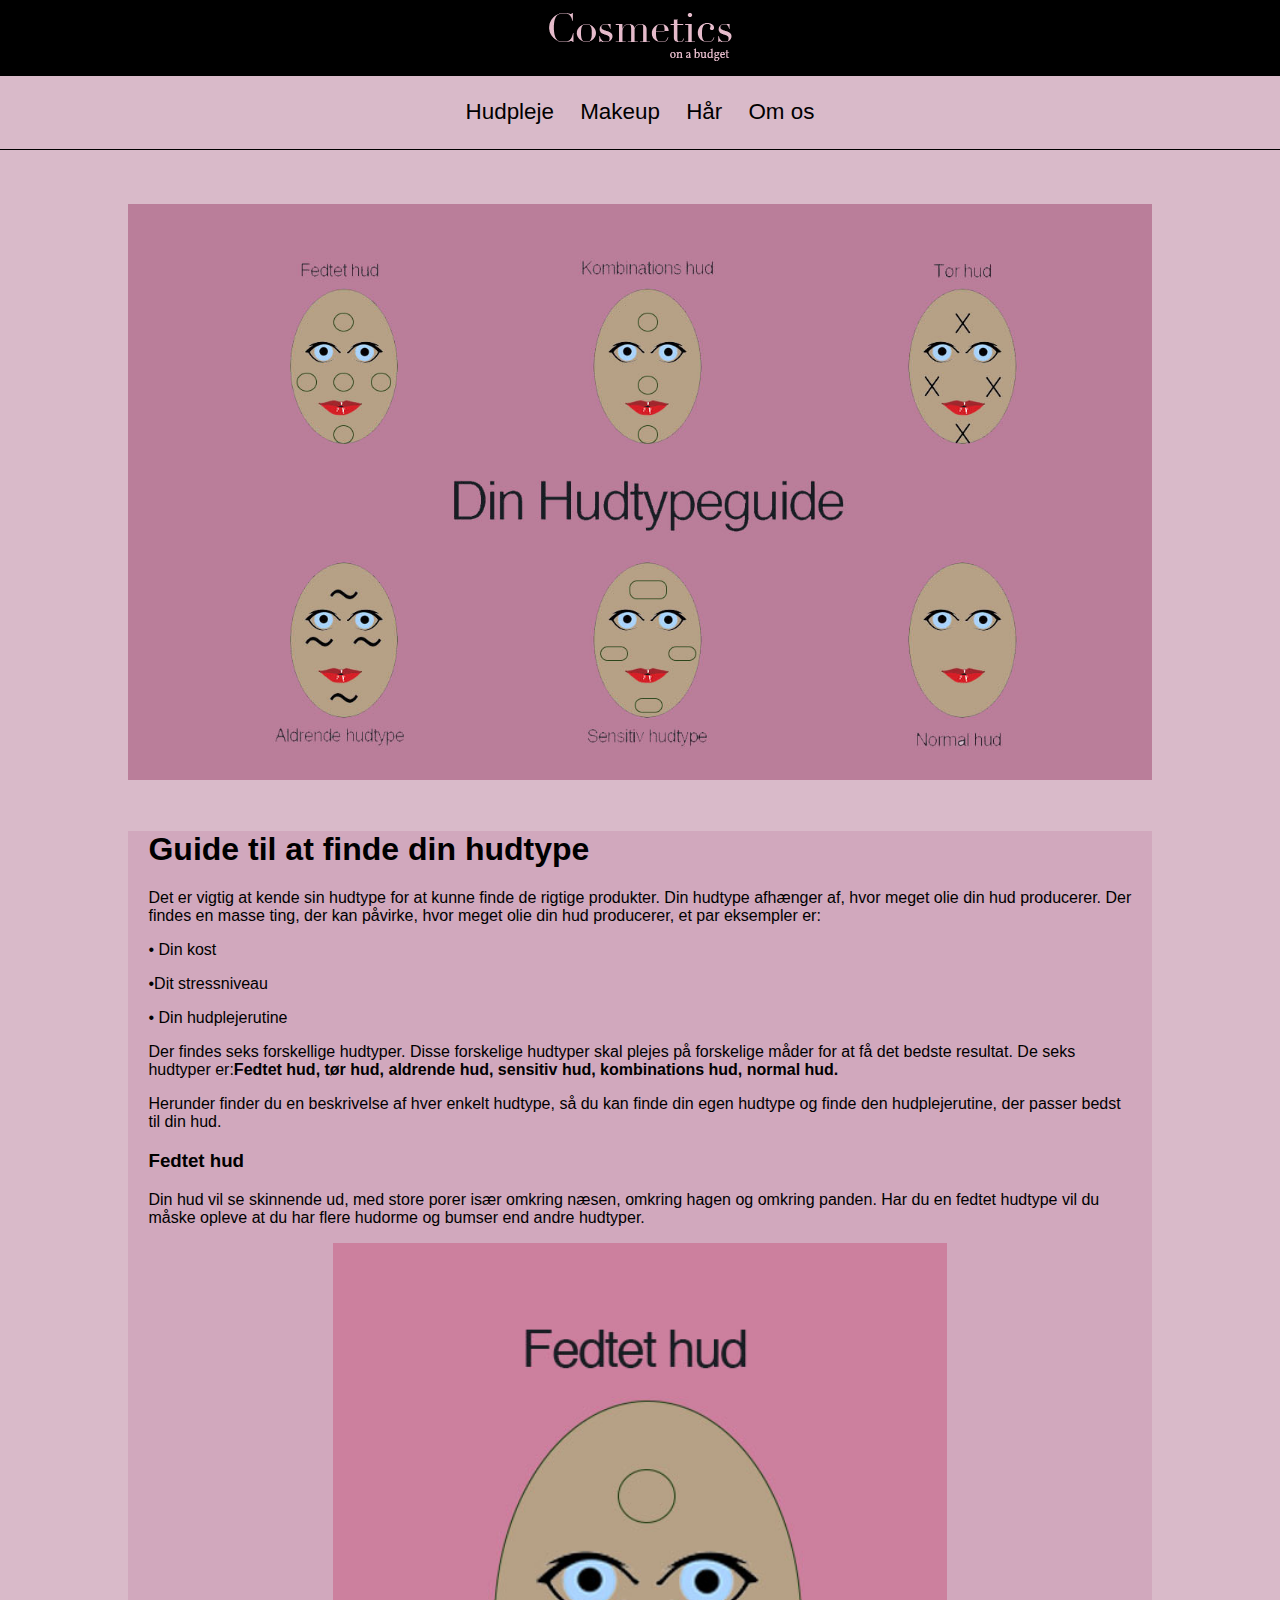
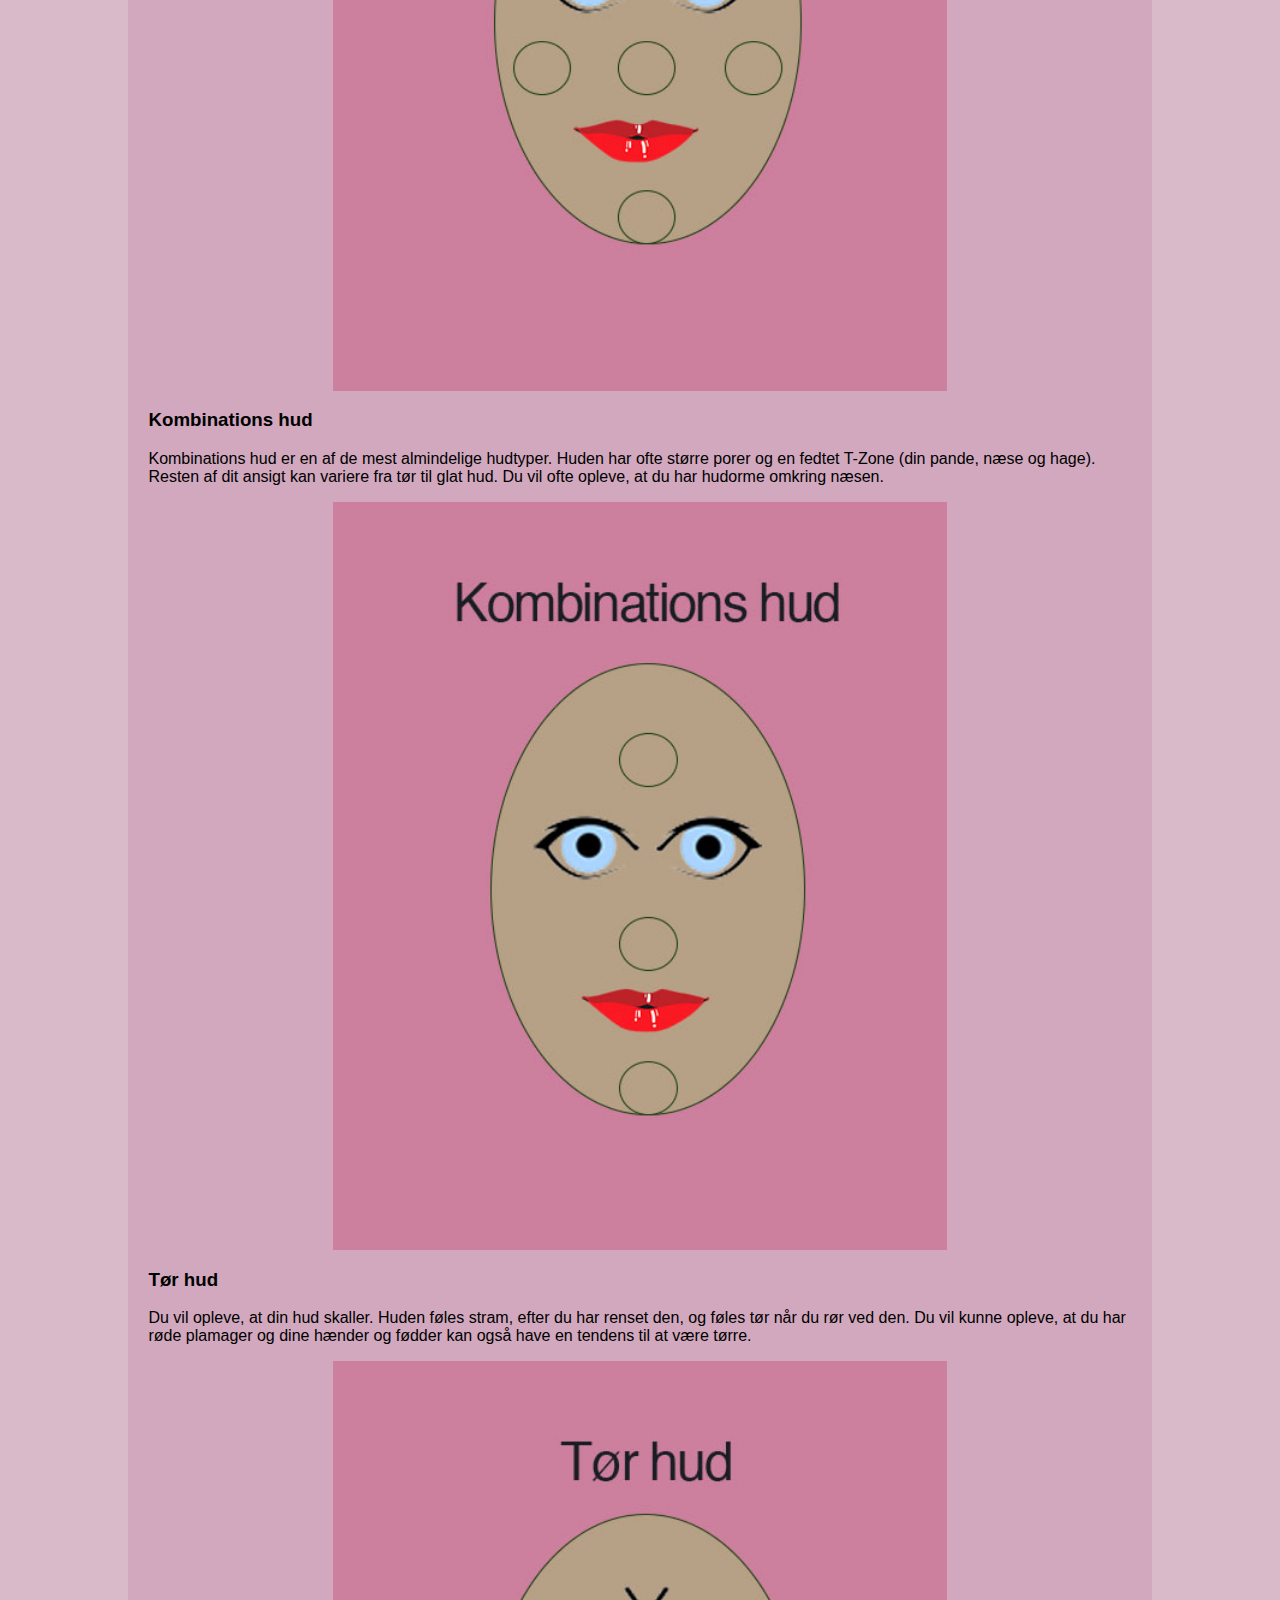
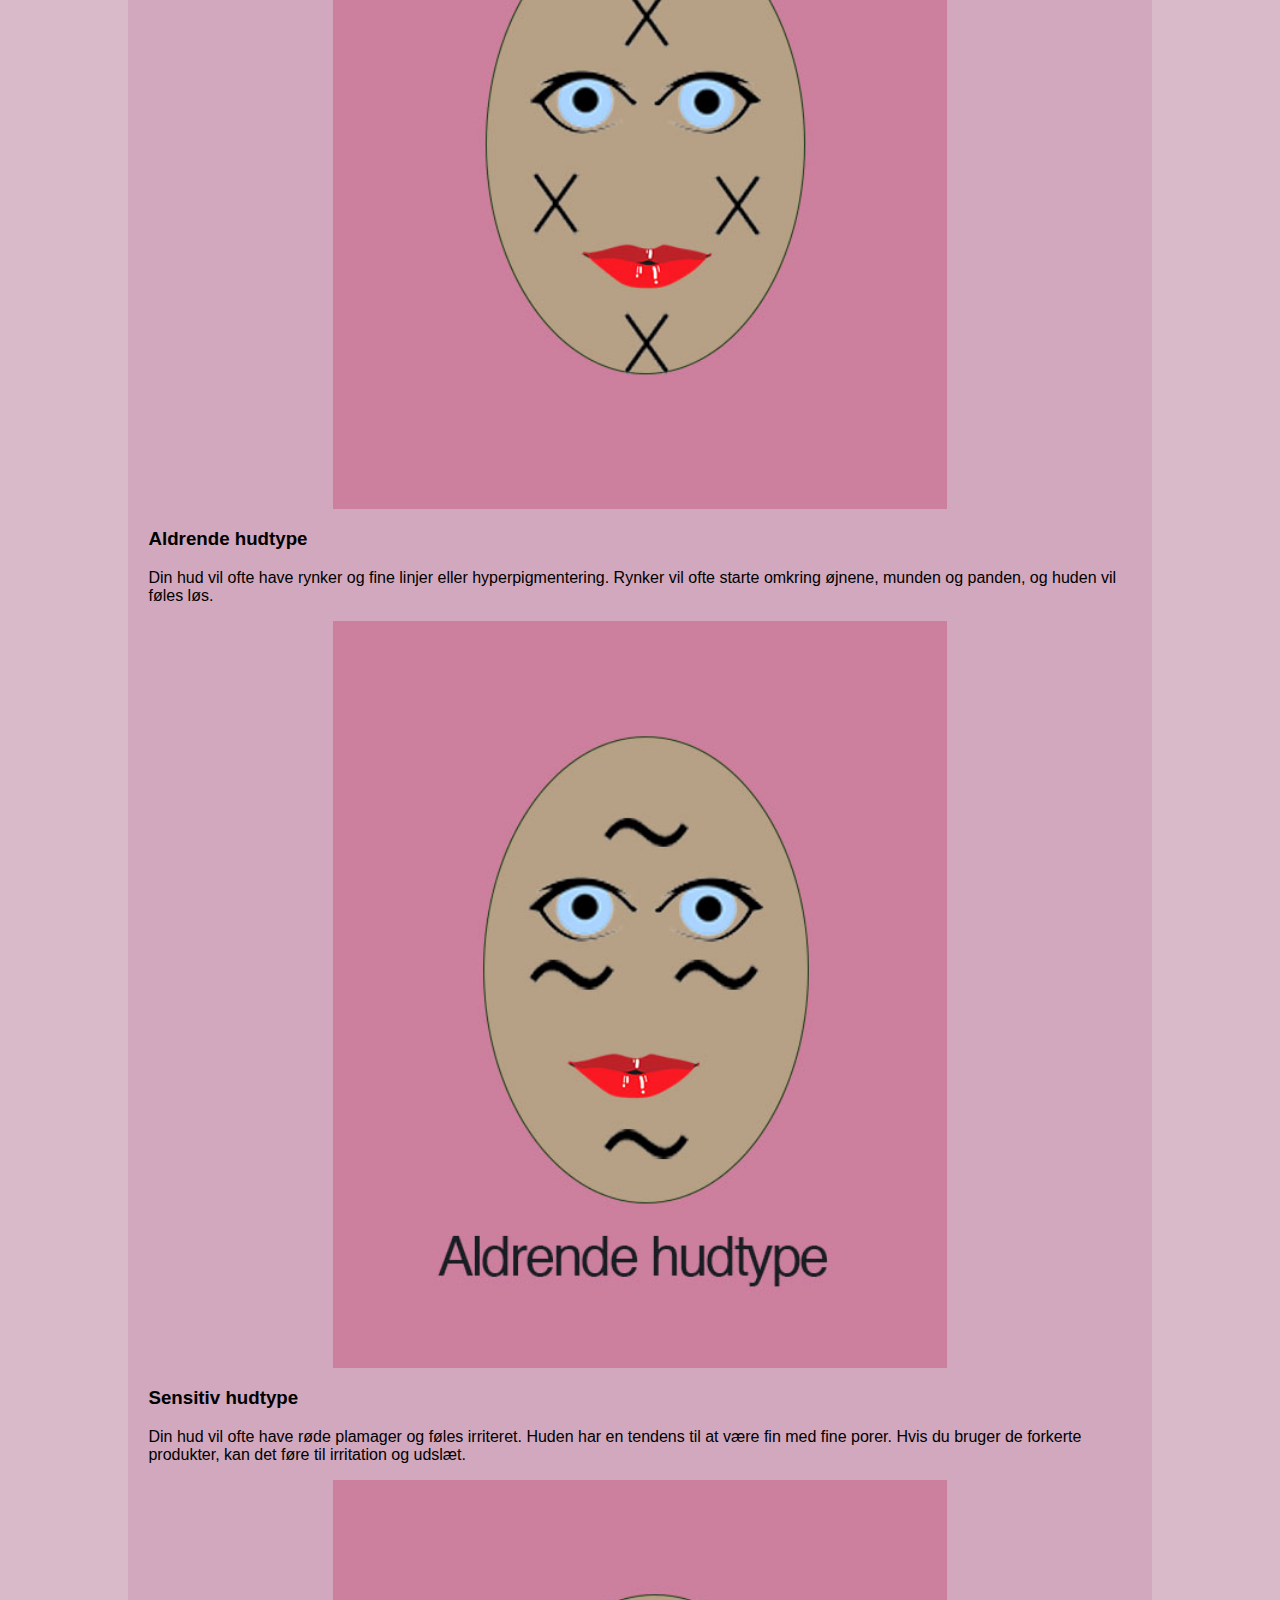
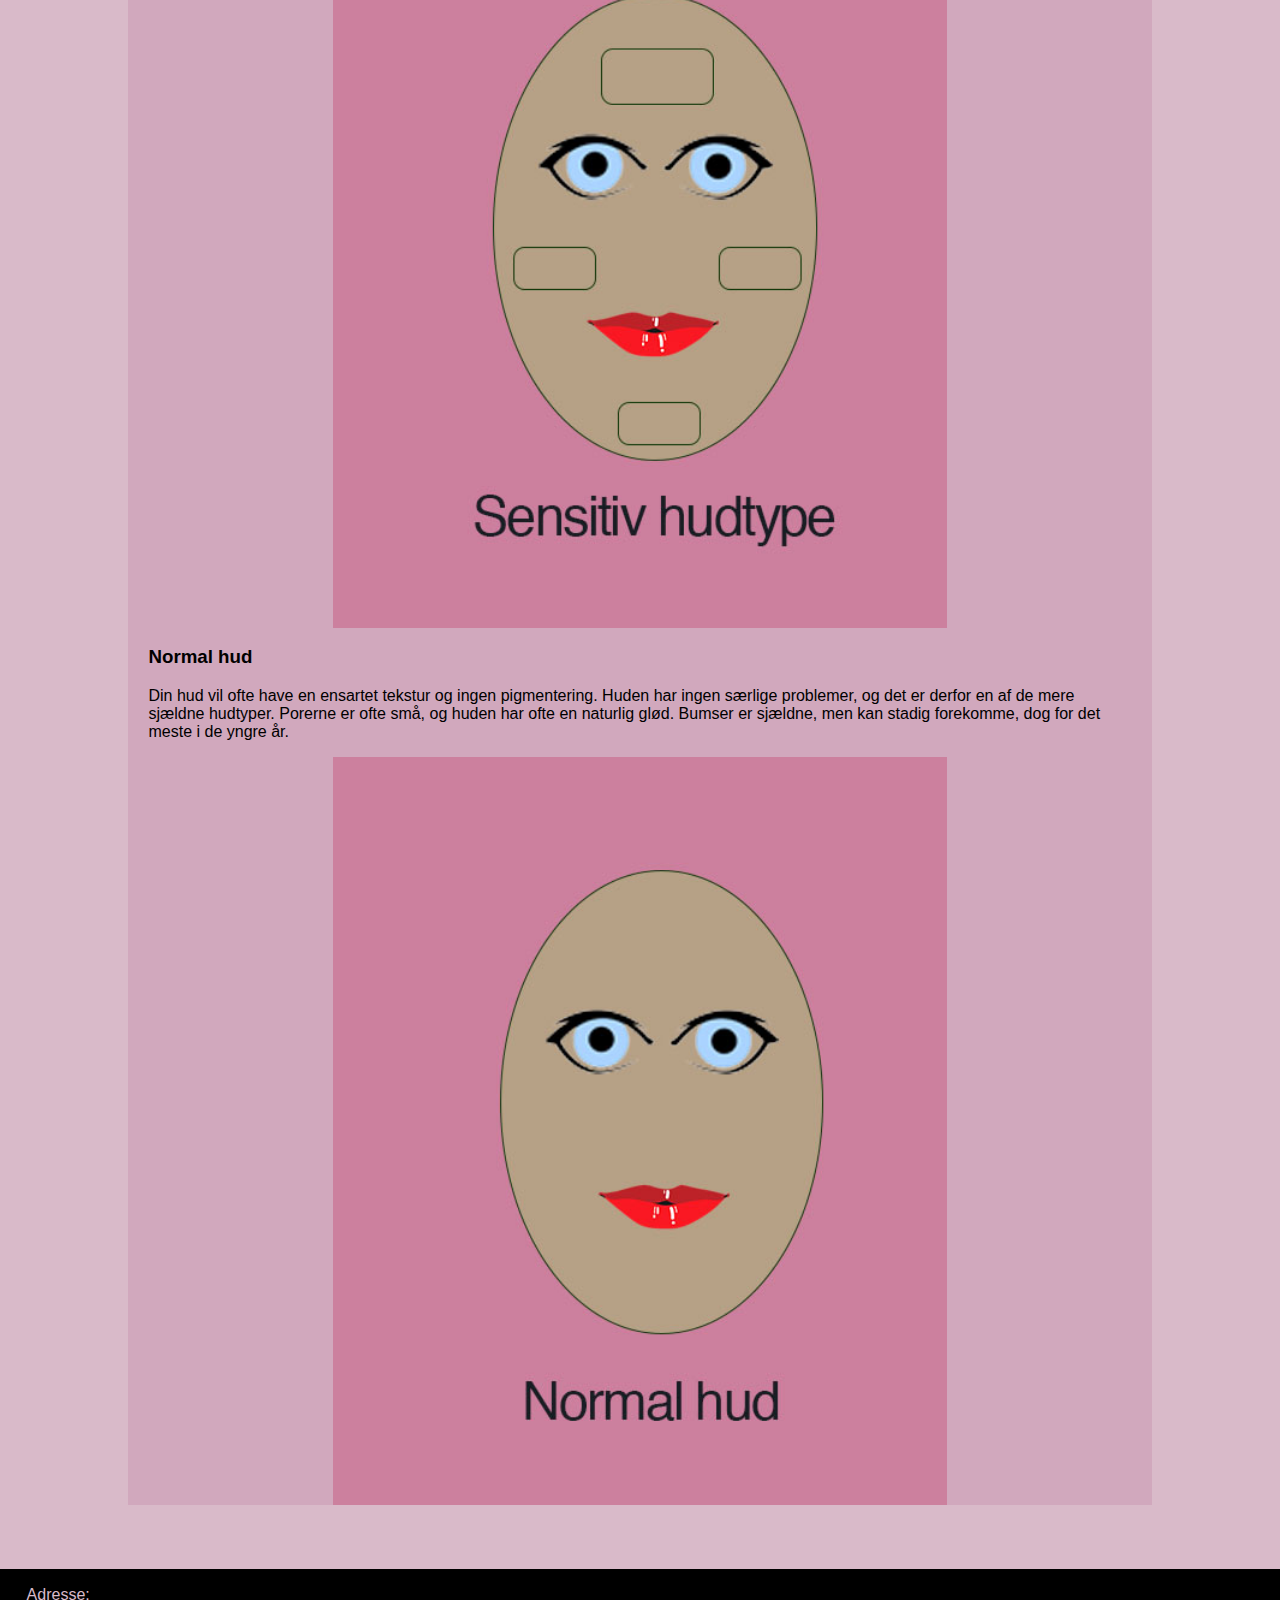
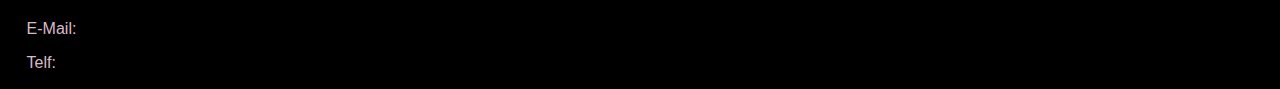
<file: artikel2.html>
<!DOCTYPE html>
<html lang="da">
<head>
    <meta charset="utf-8">
    <!--HUSK AT UDFYLDE BESKRIVELSE TIL SEO-->
    <meta name="description" content="Guide til at finde din hudtype">
    <meta name="viewport" content="width=device-width, initial-scale=1.0">
    <title>Guide til at finde din hudtype</title>
    <link rel="stylesheet" href="css/style.css">
</head>

<body>
    <header>
   <nav>
    <div class="nav">
       <a href="index.html"><img src="images/logo6.png" alt="Logo"></a>
        <label for="toggle">&#9776;</label>
        <input type="checkbox" id="toggle">
        <div class="menu">
            <a href="hudpleje.html">Hudpleje</a>
            <a href="makeup.html">Makeup</a>
            <a href="haar.html">Hår</a>
            <a href="#">Om os</a>
        </div>
    </div>
    </nav>
    </header>
    <main>
   <img class="artikel" src="images/artikel2.jpg" alt="hudtypeguide">
   <article>
       <h1>Guide til at finde din hudtype</h1>
       <section>
           <p>Det er vigtig at kende sin hudtype for at kunne finde de rigtige produkter. Din hudtype afhænger af, hvor meget olie din hud producerer. Der findes en masse ting, der kan påvirke, hvor meget olie din hud producerer, et par eksempler er:</p>
           <p>•	Din kost</p>
           <p>•Dit stressniveau</p> 
           <p>•	Din hudplejerutine</p>
           <p>Der findes seks forskellige hudtyper. Disse forskelige hudtyper skal plejes på forskelige måder for at få det bedste resultat. De seks hudtyper er:<strong>Fedtet hud, tør hud, aldrende hud, sensitiv hud, kombinations hud, normal hud.</strong></p>
           <p>Herunder finder du en beskrivelse af hver enkelt hudtype, så du kan finde din egen hudtype og finde den hudplejerutine, der passer bedst til din hud.</p>
       </section>
       <section>
           <h3>Fedtet hud</h3>
           <p>Din hud vil se skinnende ud, med store porer især omkring næsen, omkring hagen og omkring panden. Har du en fedtet hudtype vil du måske opleve at du har flere hudorme og bumser end andre hudtyper.</p>
           <img class="artikel2" src="images/fedtet-hud.jpg" alt="fedtet hudtypeguide">
       </section>
       <section>
           <h3>Kombinations hud</h3>
           <p>Kombinations hud er en af de mest almindelige hudtyper. Huden har ofte større porer og en fedtet T-Zone (din pande, næse og hage). Resten af dit ansigt kan variere fra tør til glat hud. Du vil ofte opleve, at du har hudorme omkring næsen.</p>
           <img class="artikel2" src="images/kombinations-hud.jpg" alt="kombinations hudtypeguide">
       </section>
       <section>
           <h3>Tør hud</h3>
           <p>Du vil opleve, at din hud skaller. Huden føles stram, efter du har renset den, og føles tør når du rør ved den. Du vil kunne opleve, at du har røde plamager og dine hænder og fødder kan også have en tendens til at være tørre.</p>
           <img class="artikel2" src="images/t%C3%B8r-hud.jpg" alt="tør hudtypeguide">
       </section>
       <section>
           <h3>Aldrende hudtype</h3>
           <p>Din hud vil ofte have rynker og fine linjer eller hyperpigmentering. Rynker vil ofte starte omkring øjnene, munden og panden, og huden vil føles løs.</p>
           <img class="artikel2" src="images/aldrende-hud.jpg" alt="aldrende hudtypeguide">
       </section>
       <section>
           <h3>Sensitiv hudtype</h3>
           <p>Din hud vil ofte have røde plamager og føles irriteret. Huden har en tendens til at være fin med fine porer. Hvis du bruger de forkerte produkter, kan det føre til irritation og udslæt.</p>
           <img class="artikel2" src="images/sensitiv-hud.jpg" alt="sensitiv hudtypeguide">
       </section>
       <section>
           <h3>Normal hud</h3>
           <p>Din hud vil ofte have en ensartet tekstur og ingen pigmentering. Huden har ingen særlige problemer, og det er derfor en af de mere sjældne hudtyper. Porerne er ofte små, og huden har ofte en naturlig glød. Bumser er sjældne, men kan stadig forekomme, dog for det meste i de yngre år. </p>
           <img class="artikel2" src="images/normal-hud.jpg" alt="normal hudtypeguide">
       </section>
   </article>
    </main>
    <footer>
        <p>Adresse:</p>
        <p>E-Mail:</p>
        <p>Telf:</p>
        
    </footer>
    </body>
</html>
</file>
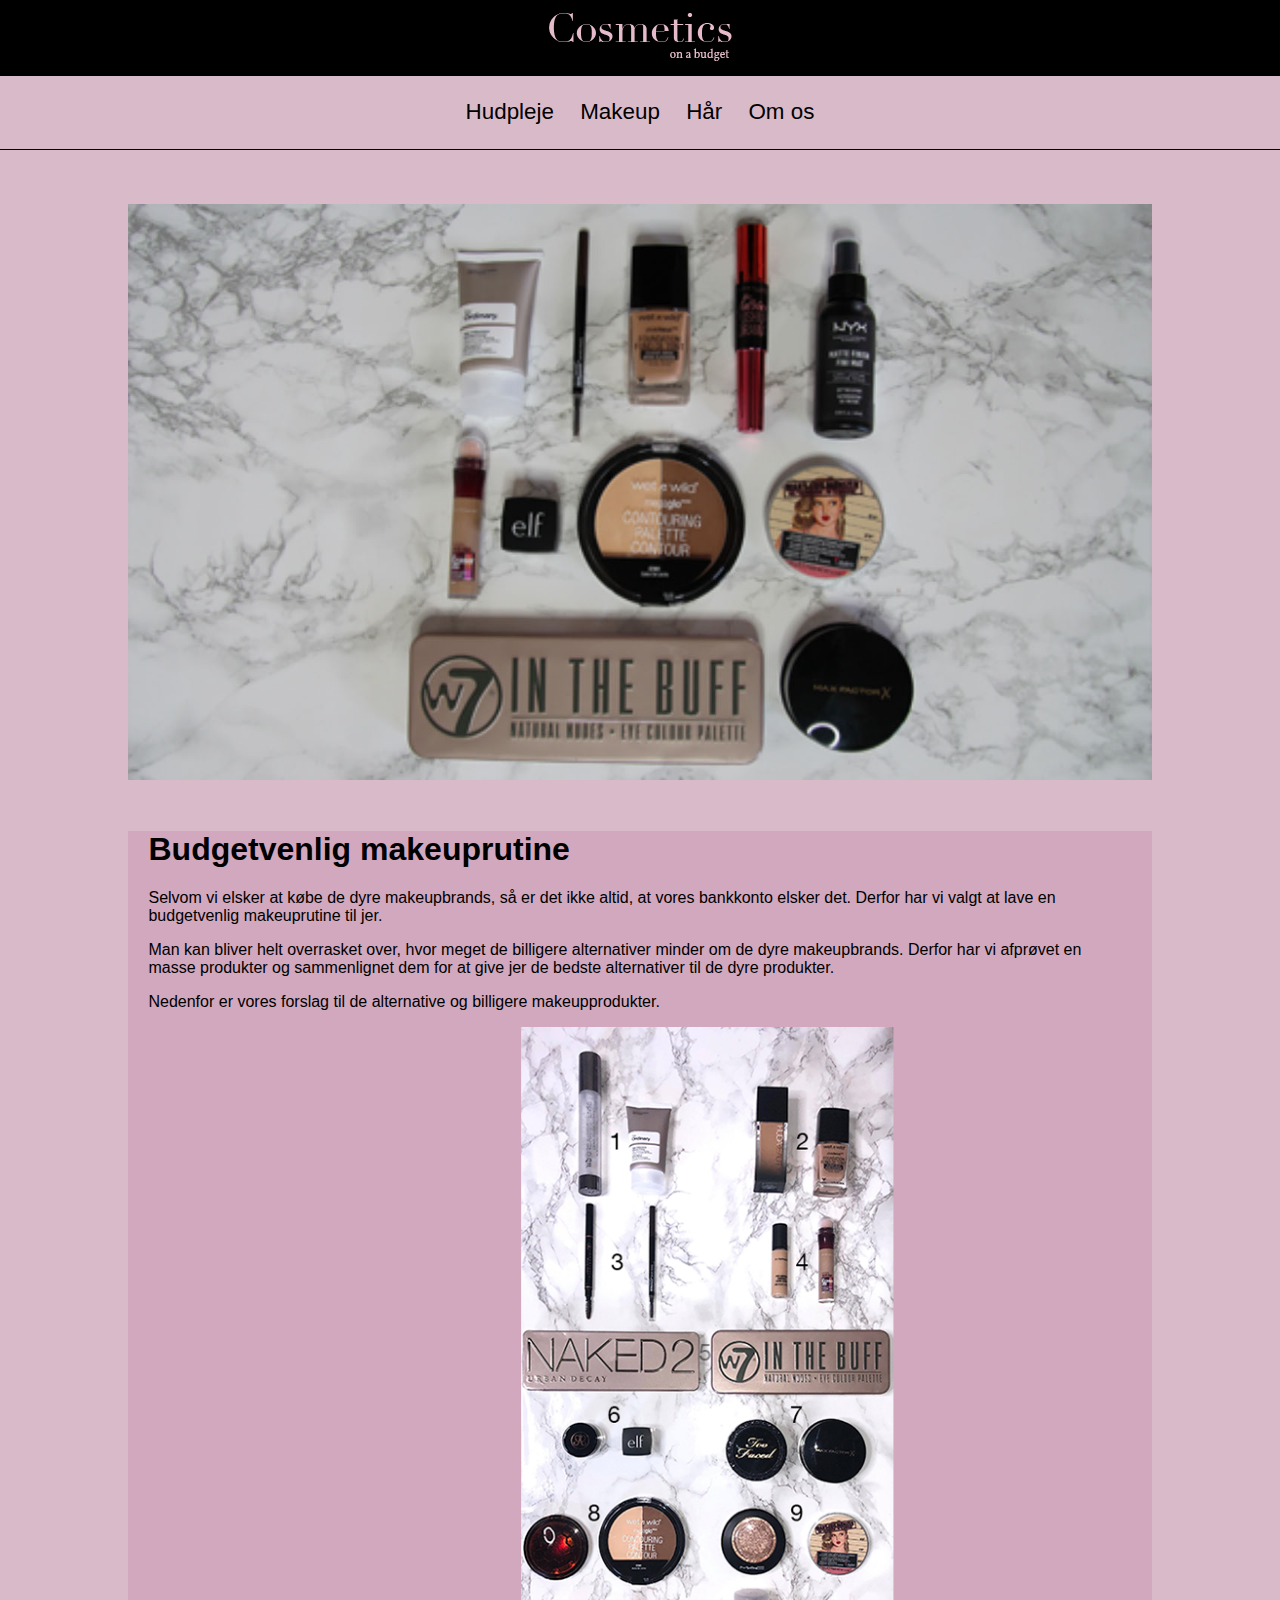
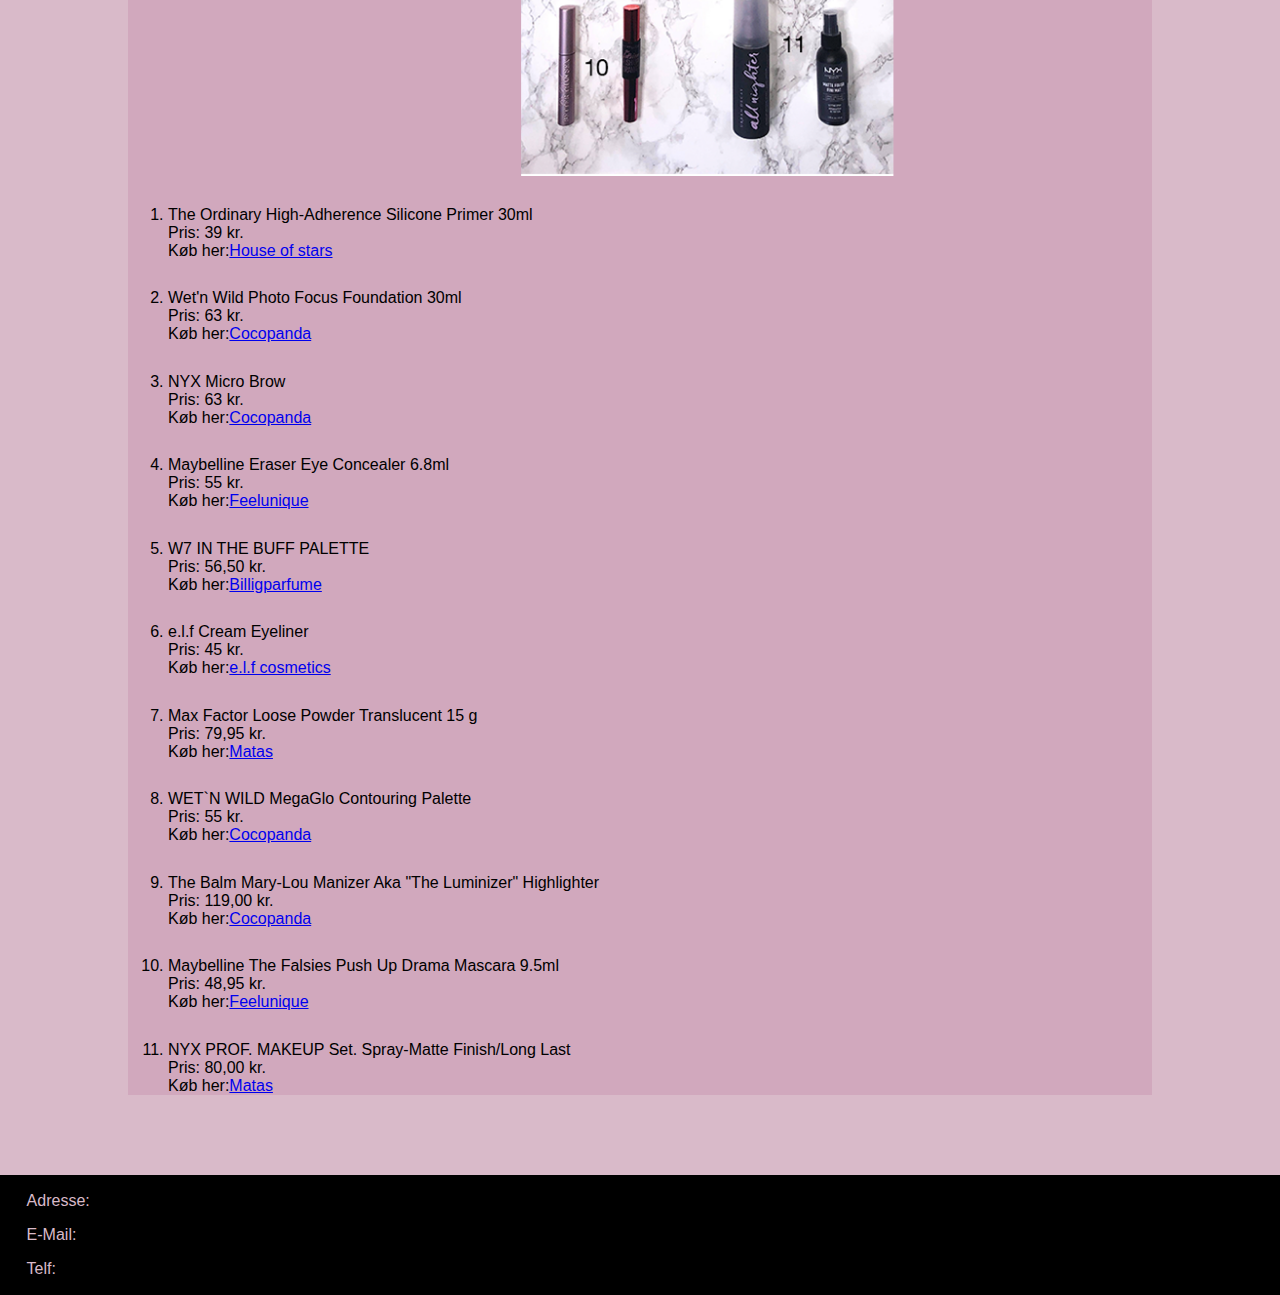
<file: artikel3.html>
<!DOCTYPE html>
<html lang="da">
<head>
    <meta charset="utf-8">
    <!--HUSK AT UDFYLDE BESKRIVELSE TIL SEO-->
    <meta name="description" content="Budgetvenlig makeuprutine med produkter fra The Ordinary, Wet'n Wild, NYX, Maybelline, W7, e.l.f, Max Factor, The Balm">
    <meta name="viewport" content="width=device-width, initial-scale=1.0">
    <title>Budgetvenlig makeuprutine</title>
    <link rel="stylesheet" href="css/style.css">
</head>

<body>
    <header>
   <nav>
    <div class="nav">
       <a href="index.html"><img src="images/logo6.png" alt="Logo"></a>
        <label for="toggle">&#9776;</label>
        <input type="checkbox" id="toggle">
        <div class="menu">
            <a href="hudpleje.html">Hudpleje</a>
            <a href="makeup.html">Makeup</a>
            <a href="haar.html">Hår</a>
            <a href="#">Om os</a>
        </div>
    </div>
    </nav>
    </header>
    <main>
        <img class="artikel" src="images/artikel-makeup.jpg" alt="billede af produkterne">
        <article>
          <h1>Budgetvenlig makeuprutine</h1>
          <section>
            <p>Selvom vi elsker at købe de dyre makeupbrands, så er det ikke altid, at vores bankkonto elsker det. Derfor har vi valgt at lave en budgetvenlig makeuprutine til jer.</p>
            <p>Man kan bliver helt overrasket over, hvor meget de billigere alternativer minder om de dyre makeupbrands. Derfor har vi afprøvet en masse produkter og sammenlignet dem for at give jer de bedste alternativer til de dyre produkter.</p>
            <p>Nedenfor er vores forslag til de alternative og billigere makeupprodukter.</p>
            <img class="artikel2" src="images/artikel-makeup1a.png" alt="makeuprutine produkter">   
            </section>
            <section>
                <ol>
                    <li>The Ordinary High-Adherence Silicone Primer 30ml<br>Pris: 39 kr. <br>Køb her:<a href="her:://houseofstars.dk/shop/the-ordinary-high-adherence-5446p.html?gclid=Cj0KCQjw_ODWBRCTARIsAE2_EvVB3_PRPmzwfn3aZrtqh721ziA0_Ilm-PujWcsB6ORpIIQriGJDU0caAilJEALw_wcB" target="_blank">House of stars</a><br></li>
                    <li>Wet'n Wild Photo Focus Foundation 30ml<br>Pris: 63 kr. <br>Køb her:<a href="https://www.cocopanda.dk/product/3095390?gclid=Cj0KCQjw_ODWBRCTARIsAE2_EvV7U6p2Y7XDTJNaRXVPXVJ7IYfwjNRxL801PqPLzPvLNcbI5fcZNXUaAs9rEALw_wcB" target="_blank">Cocopanda</a><br></li>
                    <li>NYX Micro Brow<br>Pris: 63 kr. <br>Køb her:<a href="https://www.cocopanda.dk/product/3056326/nyx-professional-makeup-micro-brow-pencil-ash-brown-mbp05" target="_blank">Cocopanda</a><br></li>
                    <li>Maybelline Eraser Eye Concealer 6.8ml <br>Pris: 55 kr. <br>Køb her:<a href="https://eu.feelunique.com/p/Maybelline-New-York-Eraser-Eye-Concealer-6-8ml" target="_blank">Feelunique</a><br></li>
                    <li>W7 IN THE BUFF PALETTE <br>Pris: 56,50 kr. <br>Køb her:<a href="https://www.billigparfume.dk/produkter/w7-in-the-buff-palette--jenskygger-.html" target="_blank">Billigparfume</a><br></li>
                    <li>e.l.f Cream Eyeliner <br>Pris: 45 kr. <br>Køb her:<a href="https://www.elfcosmetics.dk/product/cream-eyeliner/" target="_blank">e.l.f cosmetics</a><br></li>
                    <li>Max Factor Loose Powder Translucent 15 g <br>Pris: 79,95 kr. <br>Køb her:<a href="https://www.matas.dk/max-factor-loose-powder-translucent-15-g" target="_blank">Matas</a><br></li>
                    <li>WET`N WILD MegaGlo Contouring Palette <br>Pris: 55 kr. <br>Køb her:<a href="https://www.cocopanda.dk/product/3078480?utm_source=kelkoo&utm_medium=cpc&utm_campaign=kelkoo" target="_blank">Cocopanda</a><br></li>
                    <li>The Balm Mary-Lou Manizer Aka "The Luminizer" Highlighter <br>Pris: 119,00 kr. <br>Køb her:<a href="https://www.cocopanda.dk/product/3036375/the-balm-mary-lou-manizer-aka-the-luminizer-highlighter-shimmer-eyeshadow-8-5g" target="_blank">Cocopanda</a><br></li>
                    <li>Maybelline The Falsies Push Up Drama Mascara 9.5ml <br>Pris: 48,95 kr. <br>Køb her:<a href="https://eu.feelunique.com/p/Maybelline-New-York-The-Falsies-Push-Up-Drama-Mascara-95ml">Feelunique</a><br></li>
                    <li>NYX PROF. MAKEUP Set. Spray-Matte Finish/Long Last <br>Pris: 80,00 kr. <br>Køb her:<a href="https://www.matas.dk/nyx-professional-makeup-make-up-setting-spray---matte-finishlong-last?gclid=Cj0KCQjw_ODWBRCTARIsAE2_EvXQ3E8gITt73JqxLjXr8MbKqV36ut0u5L-qHDLPF_bNpEnAXUztYQYaAmwzEALw_wcB" target="_blank">Matas</a><br></li>   
                </ol>  
            </section>
        </article>
    </main>
    <footer>
        <p>Adresse:</p>
        <p>E-Mail:</p>
        <p>Telf:</p>
        
    </footer>
    </body>
</html>
</file>
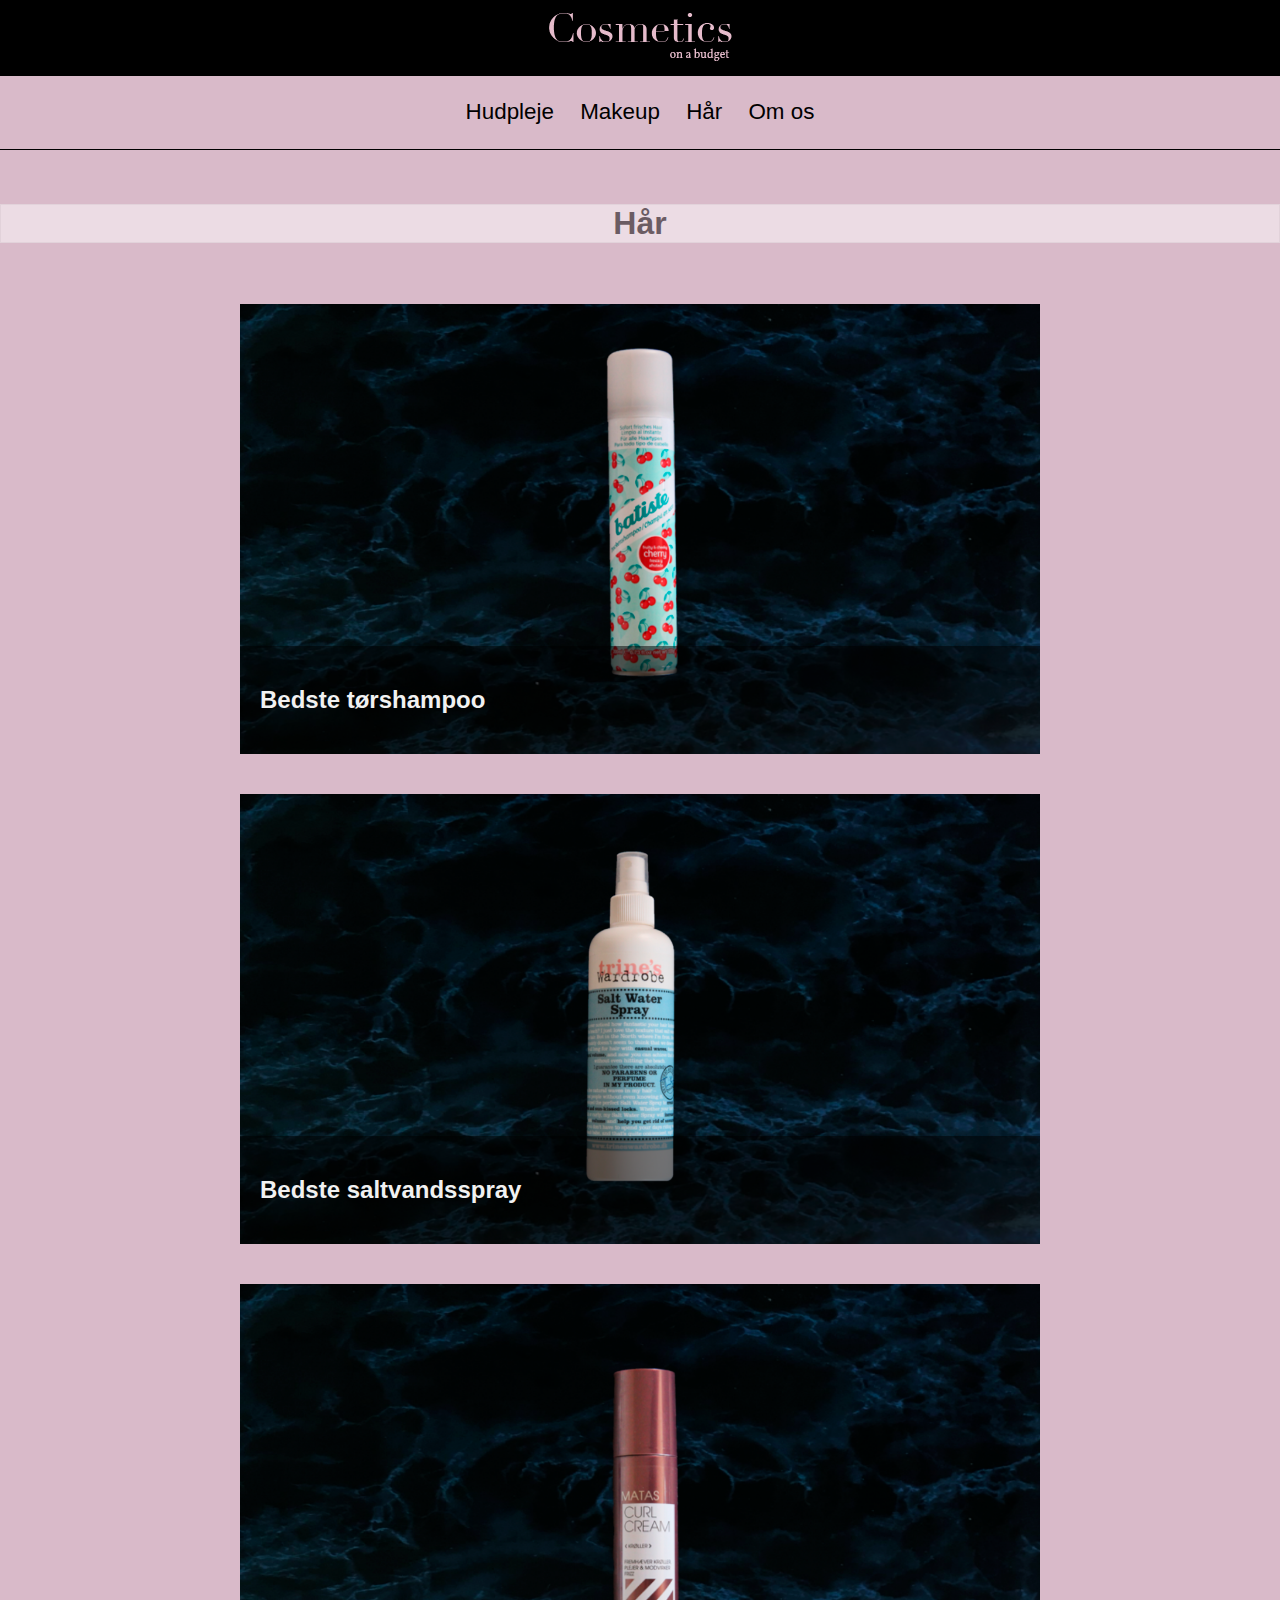
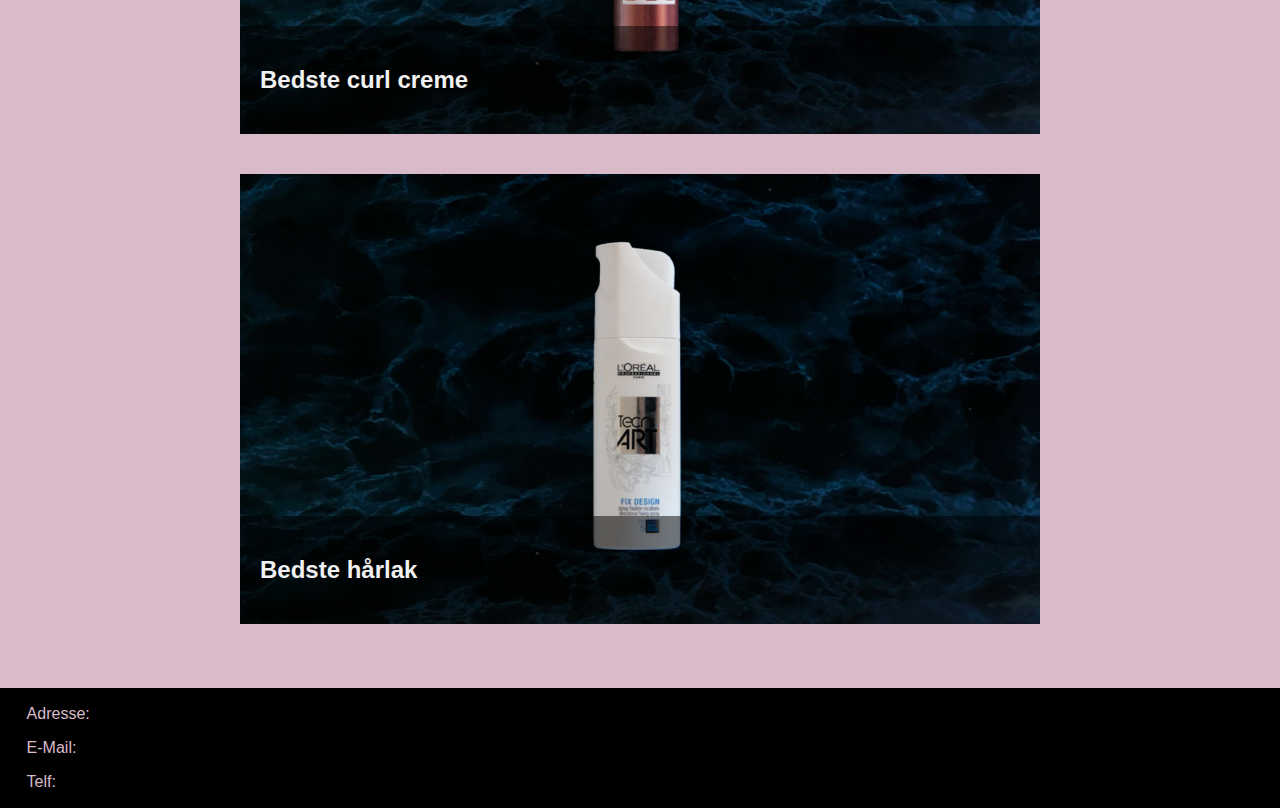
<file: haar.html>
<!DOCTYPE html>
<html lang="da">
<head>
    <meta charset="utf-8">
    <!--HUSK AT UDFYLDE BESKRIVELSE TIL SEO-->
    <meta name="description" content="artikler omkring hår tips på budget">
    <meta name="viewport" content="width=device-width, initial-scale=1.0">
    <title>Hår tips</title>
    <link rel="stylesheet" href="css/style.css">
</head>

<body>
    <header>
   <nav>
    <div class="nav">
      <a href="index.html"><img src="images/logo6.png" alt="Logo"></a>
        <label for="toggle">&#9776;</label>
        <input type="checkbox" id="toggle">
        <div class="menu">
            <a href="hudpleje.html">Hudpleje</a>
            <a href="makeup.html">Makeup</a>
            <a href="haar.html">Hår</a>
            <a href="#">Om os</a>
        </div>
    </div>
    </nav>
    </header>
    <main>
        <H1 class="makeup">Hår</H1>
        <div class="container">
        <img class="img" src="images/artikel-haar.png" alt="hår tips artikel 1">
        <div class="content">
        <h2>Bedste tørshampoo</h2>
        </div>
        </div>
        <div class="container">
        <img class="img" src="images/artikel-haar2.png" alt=" hår tips artikel 2">
        <div class="content">
        <h2>Bedste saltvandsspray</h2>
        </div>
        </div>
        <div class="container">
        <img class="img" src="images/artikel-haar3.png" alt="hår tips artikel 3">
        <div class="content">
            <h2>Bedste curl creme</h2>
        </div>
        </div>
        <div class="container">
        <img class="img" src="images/artikel-haar4.png" alt="hår tips artikel 4">
        <div class="content">
            <h2>Bedste hårlak</h2>
        </div>
        </div>
    </main>
    <footer>
        <p>Adresse:</p>
        <p>E-Mail:</p>
        <p>Telf:</p>
        
    </footer>
    </body>
</html>
</file>
<file: css/style.css>
html,
body {
    width: 100%;
    height: 100%;
    margin: 0;
    background-color: #d9bac9;
}
/*Header*/

html {
    font-family: "helvetica neue", sans-serif;
}
nav{
 position: relative;
    z-index: 1;
}

header img {
    margin: 0px auto;
    display: block;
    position: relative;
    z-index: 2;
    padding: 2%;
}

.nav {
    border-bottom: 1px solid #000000;
    text-align: center;
    height: 75px;
    line-height: 75px;
    background-color: black;
    font-size: 140%
        
}


.menu {
    margin: 0 30px 0 0;
    width: 100%;
    border-bottom: 1px solid;
}

.menu a {
    clear: right;
    text-decoration: none;
    color: #d9bac9;
    margin: 0 10px;
    line-height: 70px;
    background-color: black;
}

label {
    margin: 0 40px 0 0;
    font-size: 26px;
    line-height: 70px;
    display: none;
    width: 26px;
    float: right;
    color: #d9bac9;
}

#toggle {
    display: none;
}

/*SLIDESHOW*/

.slider{
    padding: 11%;
    margin-left: -11%;
    overflow: hidden;
    height: 30%;
    width: 100%;
}

.slider figure div{
    width:20%;
    float: left;
}
.slider figure img{
    width: 100%;
    float: left;
}
.slider figure{
    position: relative;
    width: 500%;
    margin: 0;
    left: 0;
    animation: 20s slidy infinite;
}
@keyframes slidy{
    0%{
        left: 0%;
    }
    10%{
            left: 0%;
        }
     12%{
         left: -100%;   
        } 
    22%{
            left: -100%;
        }
        24%{
            left: -200%;
        }
        34%{
            left: -200%;
        }
        36%{
            left: -300%;
        }
        46%{
            left: -300%;
        }
        48%{
            left: -400%;
        }
        58%{
            left: -400%
        }
        60%{
            left: -300%;
        }
        70%{
            left: -300%;
        }
        72%{
            left: -200%;
        }
        82%{
            left: -200%;
        }
        84%{
            left: -100%;
            
        }
        94%{
            left: -100%;
        }
        96%{
            left: 0%;
        }
}

/*STYLE PÅ FORSIDEN*/
.h1{
    text-align: center;
    color: black;
    border: 1px solid #ebebeb;
    background-color: white;
    opacity: 0.5;
}
ul{
    display: none;
}
.galleri{
    width: 100%;
    border: 1px solid;
    margin-top: 2%;
}
.container1 {
    position: relative;
    max-width: 800px;
    margin: 0 auto;
}

.container1 img {vertical-align: middle;}

.container1 .content1 {
    position: absolute;
    bottom: 0;
    background: rgba(0, 0, 0, 0.5); 
    color: #f1f1f1;
    width: 100%;
    padding: 20px;
}
.container2{
    display: none;
}

/*STYLE PÅ MENUSIDERNE*/
.img{
    width: 100%;
    padding-top: 5%;
    } 
.h2{
    display: none;
}

.makeup{
    text-align: center;
    color: black;
    border: 1px solid #ebebeb;
    background-color: white;
    opacity: 0.5;
}
#haar{
    text-align: center;
    color: black;
    border: 1px solid #ebebeb;
    background-color: white;
    opacity: 0.5;
}
/*SKRIFT PÅ BILLEDER*/
.container {
    position: relative;
    max-width: 800px;
    margin: 0 auto;
}

.container img {vertical-align: middle;}

.container .content {
    position: absolute;
    bottom: 0;
    background: rgba(0, 0, 0, 0.5); 
    color: #f1f1f1;
    width: 100%;
    padding: 20px;
}
/*STYLE PÅ ARTIKLERNE*/
.artikel{
    width: 100%;
    margin-top: 5%;
}
.artikel2{
    margin: 0px auto;
    display: block;
    width: 80%;
}
article{
    margin-left: 4%;
    margin-right: 4%;

}
/*FOOTER*/
footer {
    background-color: black;
    color: #d9bac9;
    border: 1px solid #000;
    margin-top: 5%;
    text-align: left;  
}
footer p{
     margin-left: 2%;
}




/*MOBIL*/

@media(max-width: 767px) {
    
    label {
        display: block;
        cursor: pointer;
        margin-top: -70px;
        float: left;
        padding-left: 7%;
    }
    .menu {
        text-align: center;
        width: 100%;
        display: none;
    }
    .menu a {
        display: block;
        border-bottom: 1px solid #EAEAEB;
        margin: 0;
    }
    #toggle:checked + .menu {
        display: block;
    }
    .slider figure img{
    width: 100%;
    float: left;
}
    
}
/*tablet landskape*/

@media(min-width: 768px) {
    a{
       cursor: pointer;
    }
    /*HEADER*/
    .menu a {
    clear: right;
    text-decoration: none;
    color: black;
    margin: 0 10px;
    line-height: 70px;
    background-color: #d9bac9;
}
    
    /*STYLE PÅ FORSIDEN*/
    .slider{
        padding: 0;
        padding-top: 11%;
        margin-left: 0%;
        width: 60%;
    }
    ul img{
        width: 12%;
        margin: 1%;
        margin-left: 59%;
       
    }
    ul h6{
        margin-right:7%;
        float: right;
        
        
    }
    #h6{
        margin-right: 3%;
    }
    #h62{
        margin-right: 17%;
    }
    
    .galleri{
        width: 50%;
        border: 1px solid;
        display: flex;
        margin: 5%;
            
    }
    ul{
        position: relative;
        margin-top: -34%;
        display: block;
        
    }
        
   
    .li{
        list-style: none;
    }
    .container1{
        display: none;
    }
    .container2{
        display: block;
    }
    .container2 h4{
        float: right;
        margin-top: -30%;
        margin-right: 10%;
    }
    
    
    
/*STYLE PÅ MENUSIDERNE*/

.hudpleje{
    
}
.makeup{
    margin-top: 10%;
}
#haar{
    margin-top: 10%;
}
.h2{
        float: right;
        padding: 5%;
        padding-right: 30%
    }
   

/*SKRIFT PÅ BILLEDERNE*/

.container img {vertical-align: middle;
}

.container .content {
    width: 95%;
}

   
/*STYLE PÅ ARTIKLERNE*/
.artikel{
    margin: 0px auto;
    display: block;
    width: 60%;
    margin-top: 13%;
}  
    .artikel2{
        width: 40%;
    }
    article{
        margin-top: 4%;
        background-color: #d1a8bd;
        margin-left: 20%;
        margin-right: 20%;
    }
    article h1, h3, p{
        margin-left: 2%;
        margin-right: 2%;
    }
    ol li{
        margin-top: 3%;
    }

/*FOOTER*/

    footer{
        float: left;
        width: 100%;
        background-color: black;
        text-align: left;
    }
    
}


/*Laptop og derover*/

@media(min-width:1024px) {
    /*HEADER*/
    header img{
        padding: 1%;
    }
    .menu a {
    clear: right;
    text-decoration: none;
    color: black;
    margin: 0 10px;
    line-height: 70px;
    background-color: #d9bac9;
    }
    
    /*STYLE PÅ FORSIDEN*/
    .galleri{
        width: 50%;
    }

    ul h6{
        margin-right:11%;        
        
    }
    #h6{
        margin-right: 9%;
    }
    #h62{
        margin-right: 20%;
    }
    .container2 h4{
        margin-right: 18%;
    }
    

/*STYLE PÅ MENUSIDERNE*/
    
#hudpleje{
    margin-top: 7%;
}
#makeup{
    margin-top: 7%;
}
#haar{
    margin-top: 7%;
}

    
   
 /*STYLE PÅ ARTIKLERNE*/
    .artikel{
        width: 80%;
        margin-top: 10%;
    }
    .artikel2{
        width: 60%; 
    }
    article{
        margin-left: 10%;
        margin-right: 10%;   

    }
    
}
</file>
